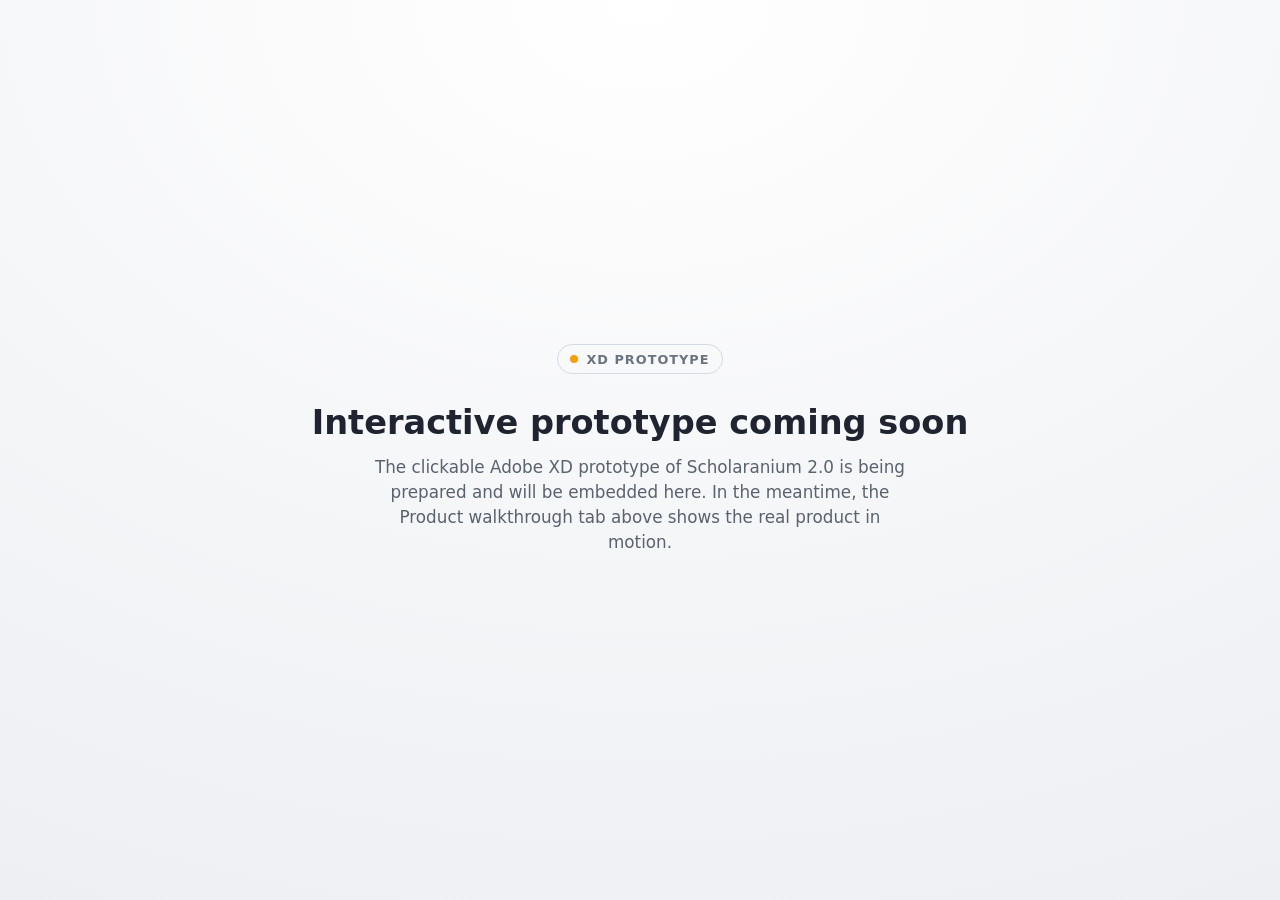
<file: public/images/case-studies/scholaranium/xd-placeholder.html>
<!doctype html>
<html lang="en">
<head>
<meta charset="utf-8" />
<meta name="viewport" content="width=device-width, initial-scale=1" />
<title>Scholaranium 2.0 — XD prototype (coming soon)</title>
<style>
  html,body{height:100%;margin:0}
  body{
    display:flex;align-items:center;justify-content:center;
    font-family:'DM Sans',system-ui,-apple-system,Segoe UI,Roboto,Arial,sans-serif;
    background:
      radial-gradient(120% 120% at 50% 0%, #fff 0%, #f4f5f7 55%, #eceef2 100%);
    color:#3a3f4a;text-align:center;padding:6vmin;box-sizing:border-box;
  }
  .wrap{max-width:46rem}
  .badge{
    display:inline-flex;align-items:center;gap:.5rem;
    font-size:.8rem;font-weight:600;letter-spacing:.08em;text-transform:uppercase;
    color:#6b7280;border:1px solid #d6dae1;border-radius:999px;padding:.4rem .8rem;margin-bottom:1.6rem;
  }
  .dot{width:.5rem;height:.5rem;border-radius:999px;background:#f59e0b}
  h1{font-size:clamp(1.4rem,3.4vw,2.1rem);margin:.2rem 0 .8rem;color:#1f2430;font-weight:700}
  p{font-size:clamp(.95rem,1.8vw,1.05rem);line-height:1.5;color:#5b616e;margin:0 auto;max-width:34rem}
</style>
</head>
<body>
  <div class="wrap">
    <span class="badge"><span class="dot"></span>XD prototype</span>
    <h1>Interactive prototype coming soon</h1>
    <p>The clickable Adobe XD prototype of Scholaranium 2.0 is being prepared and will be embedded here. In the meantime, the Product walkthrough tab above shows the real product in motion.</p>
  </div>
</body>
</html>
</file>
